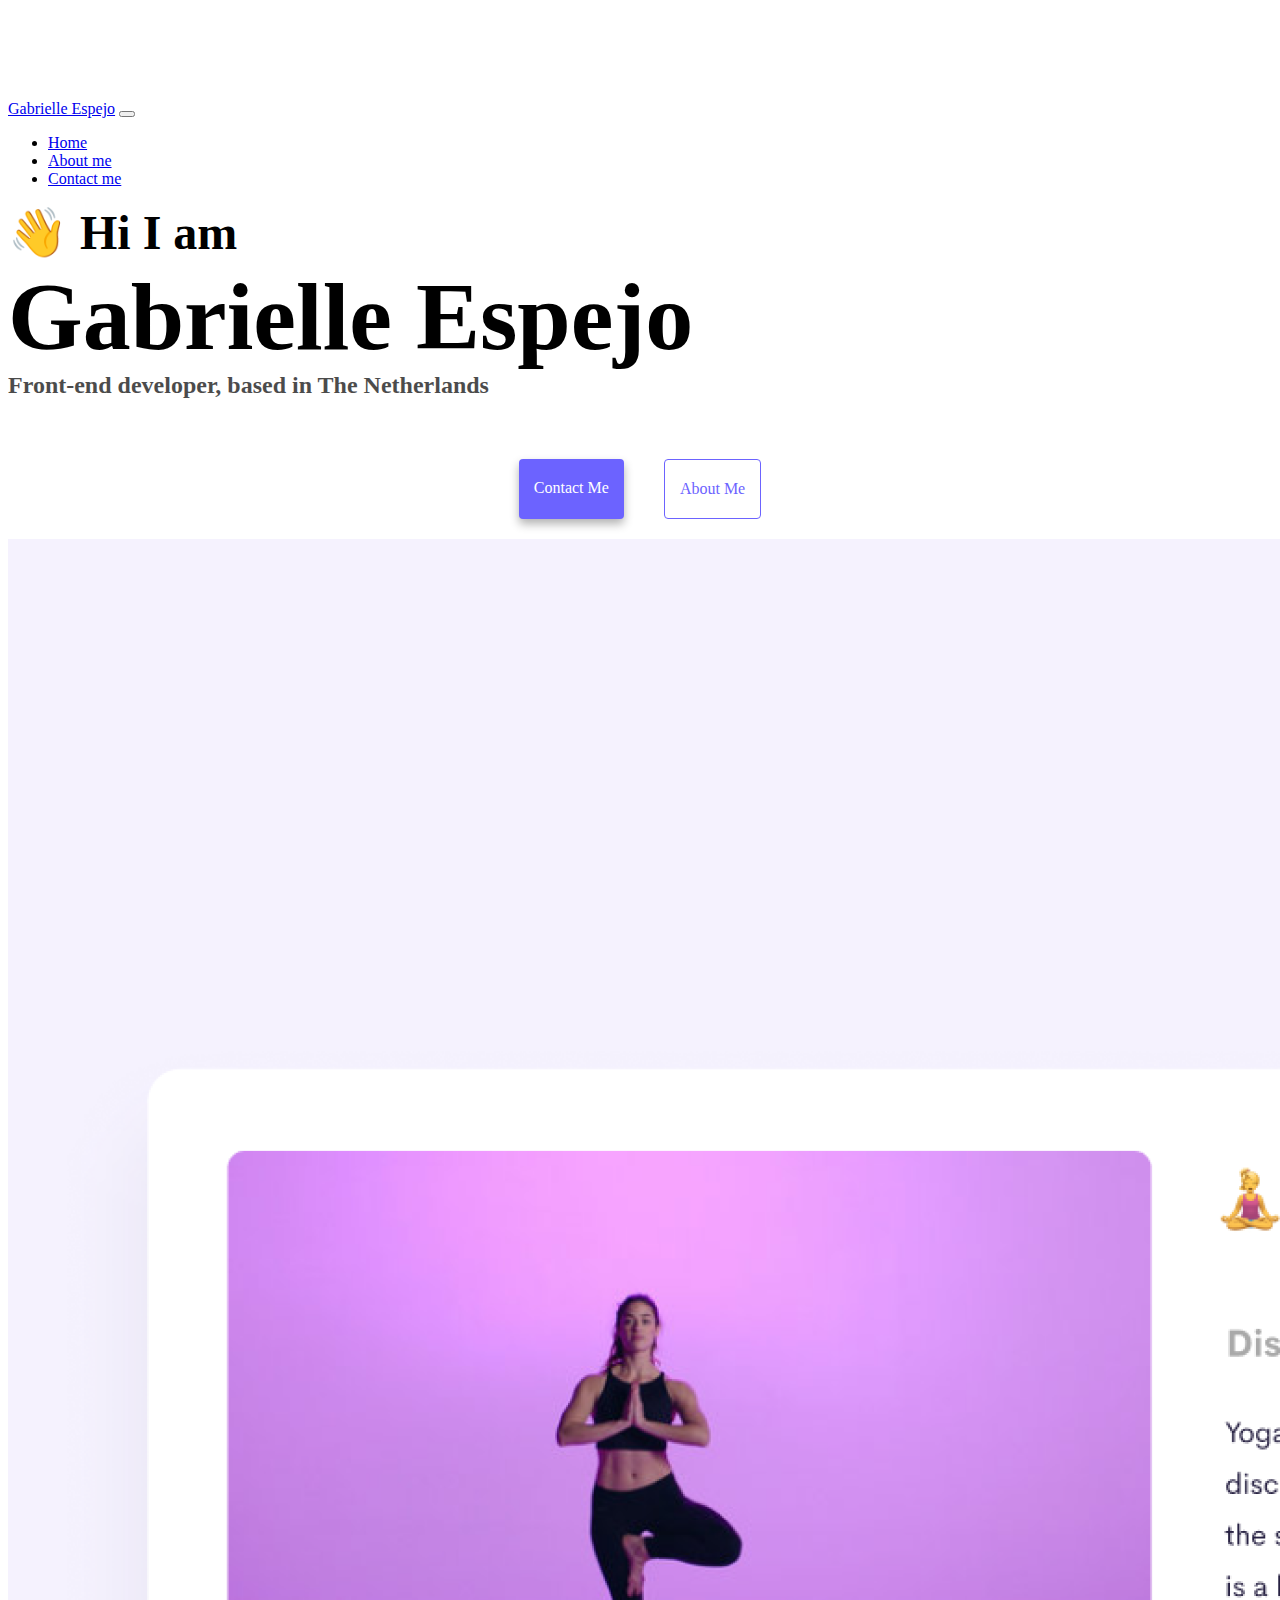
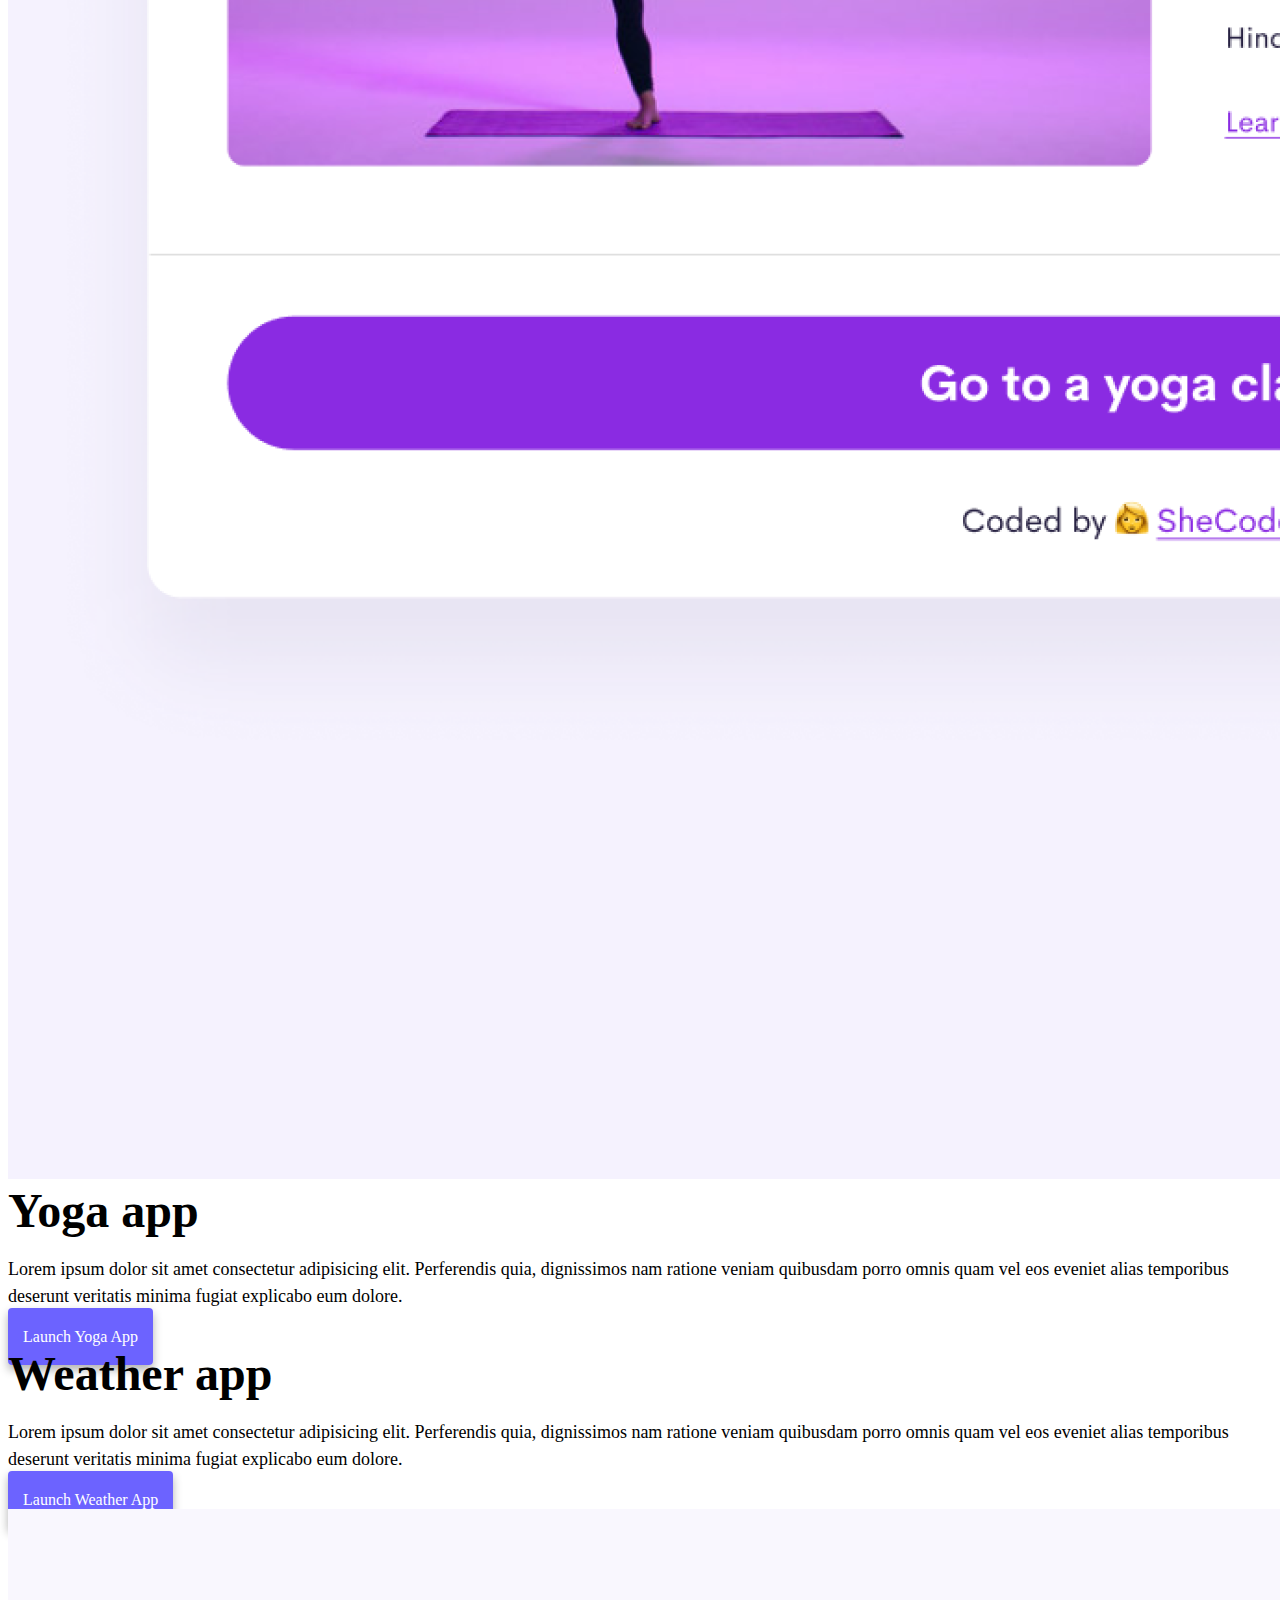
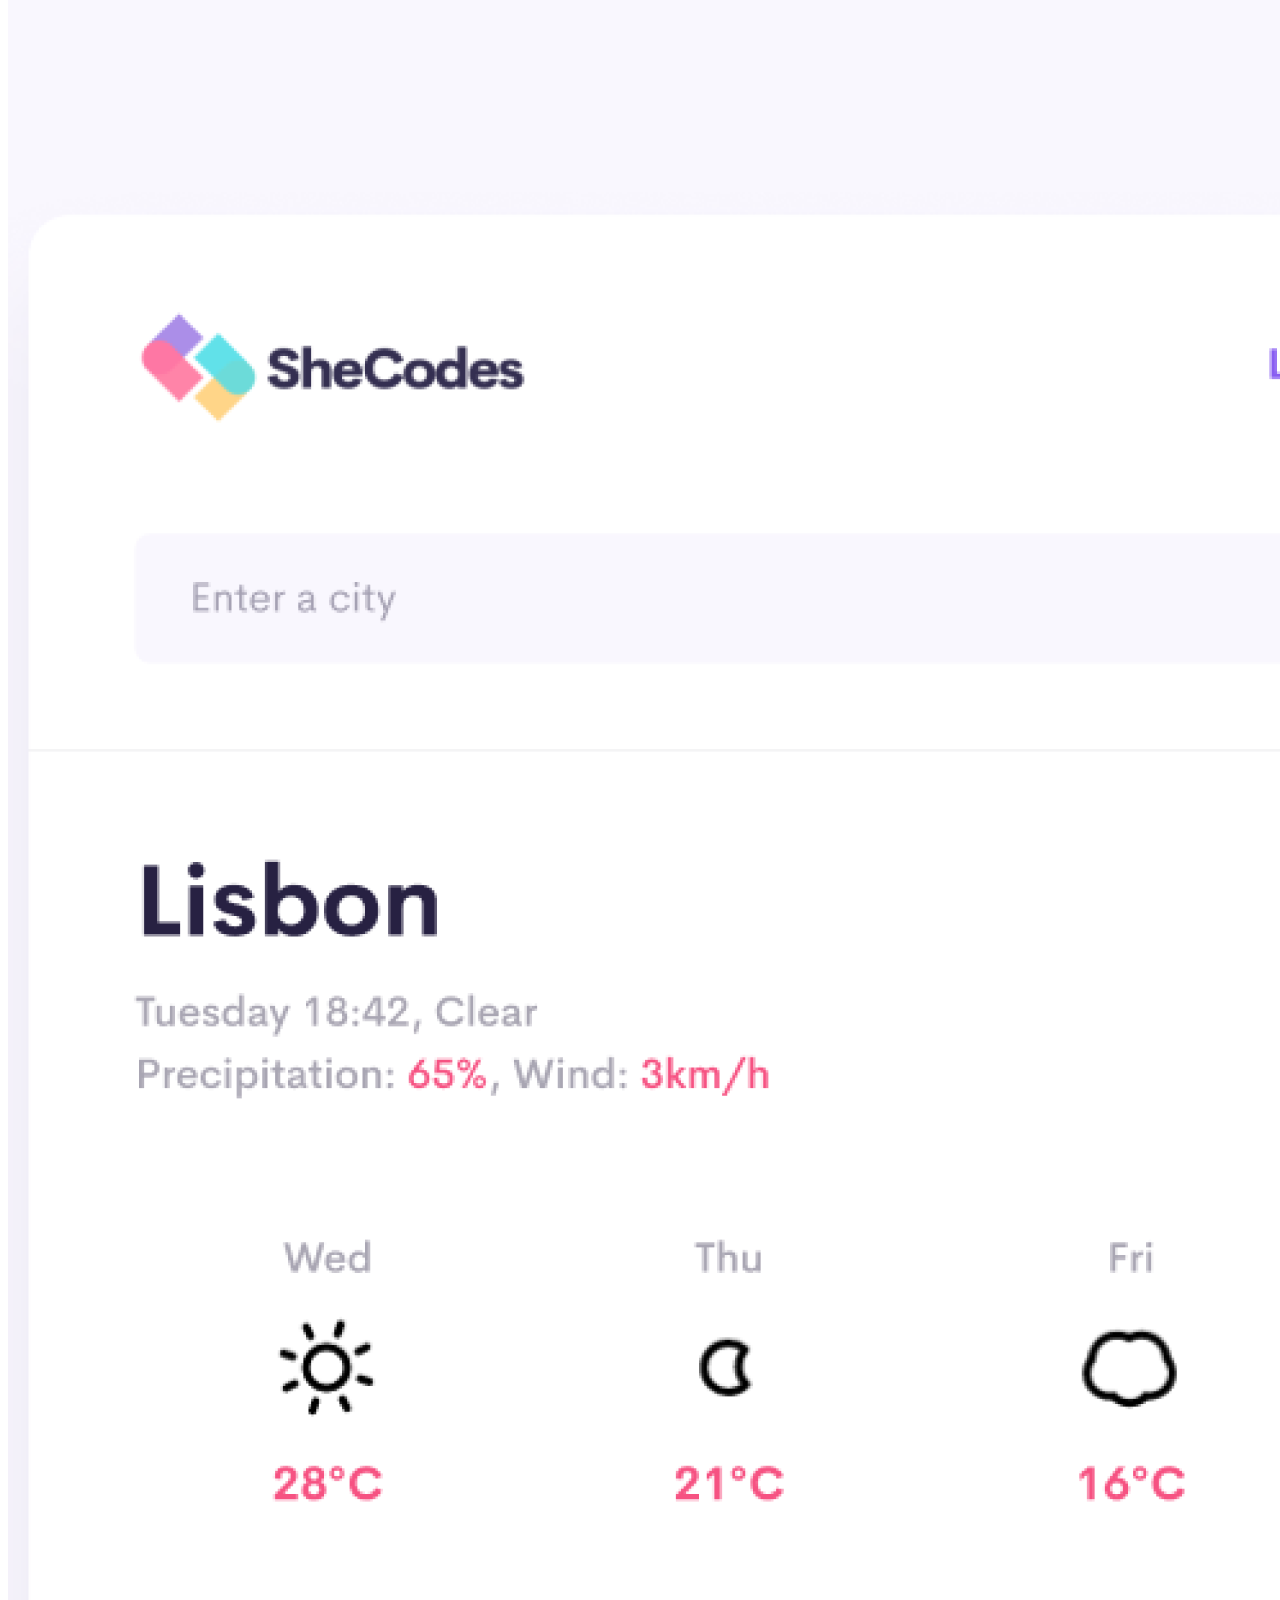
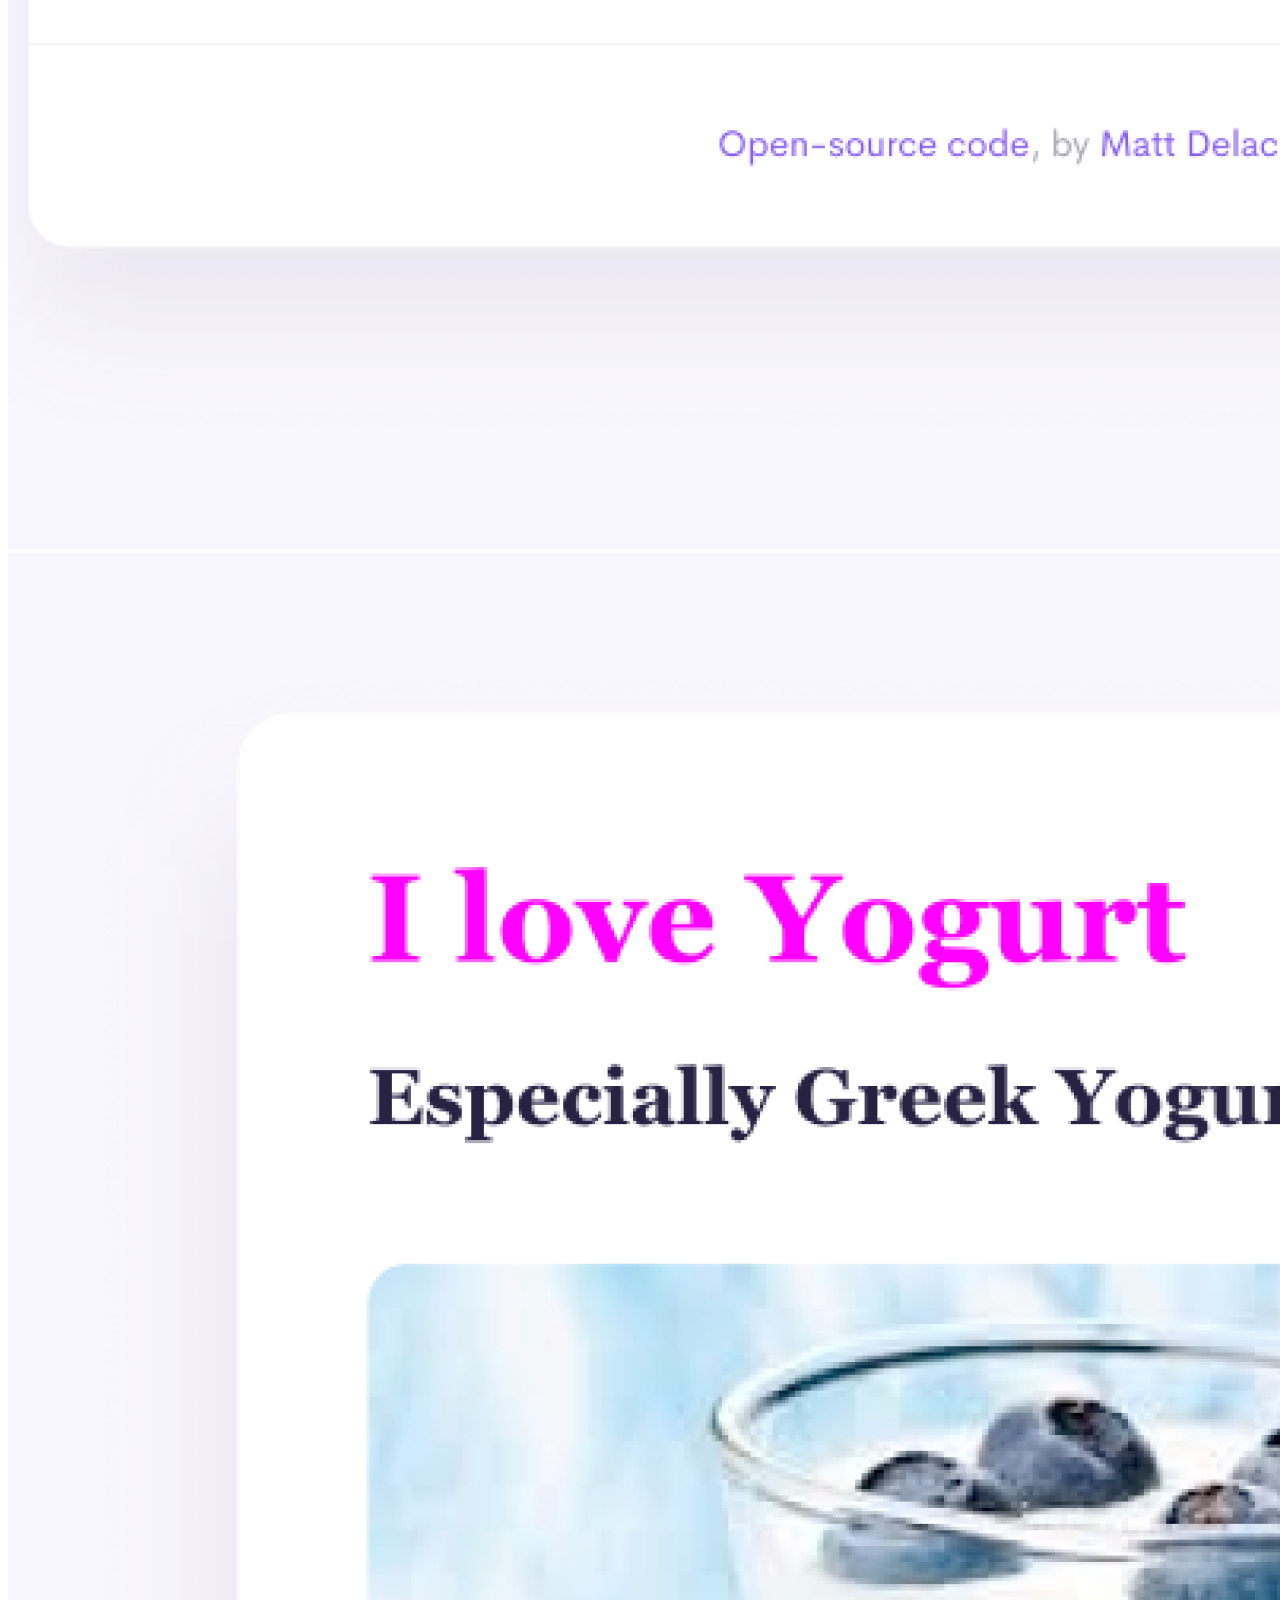
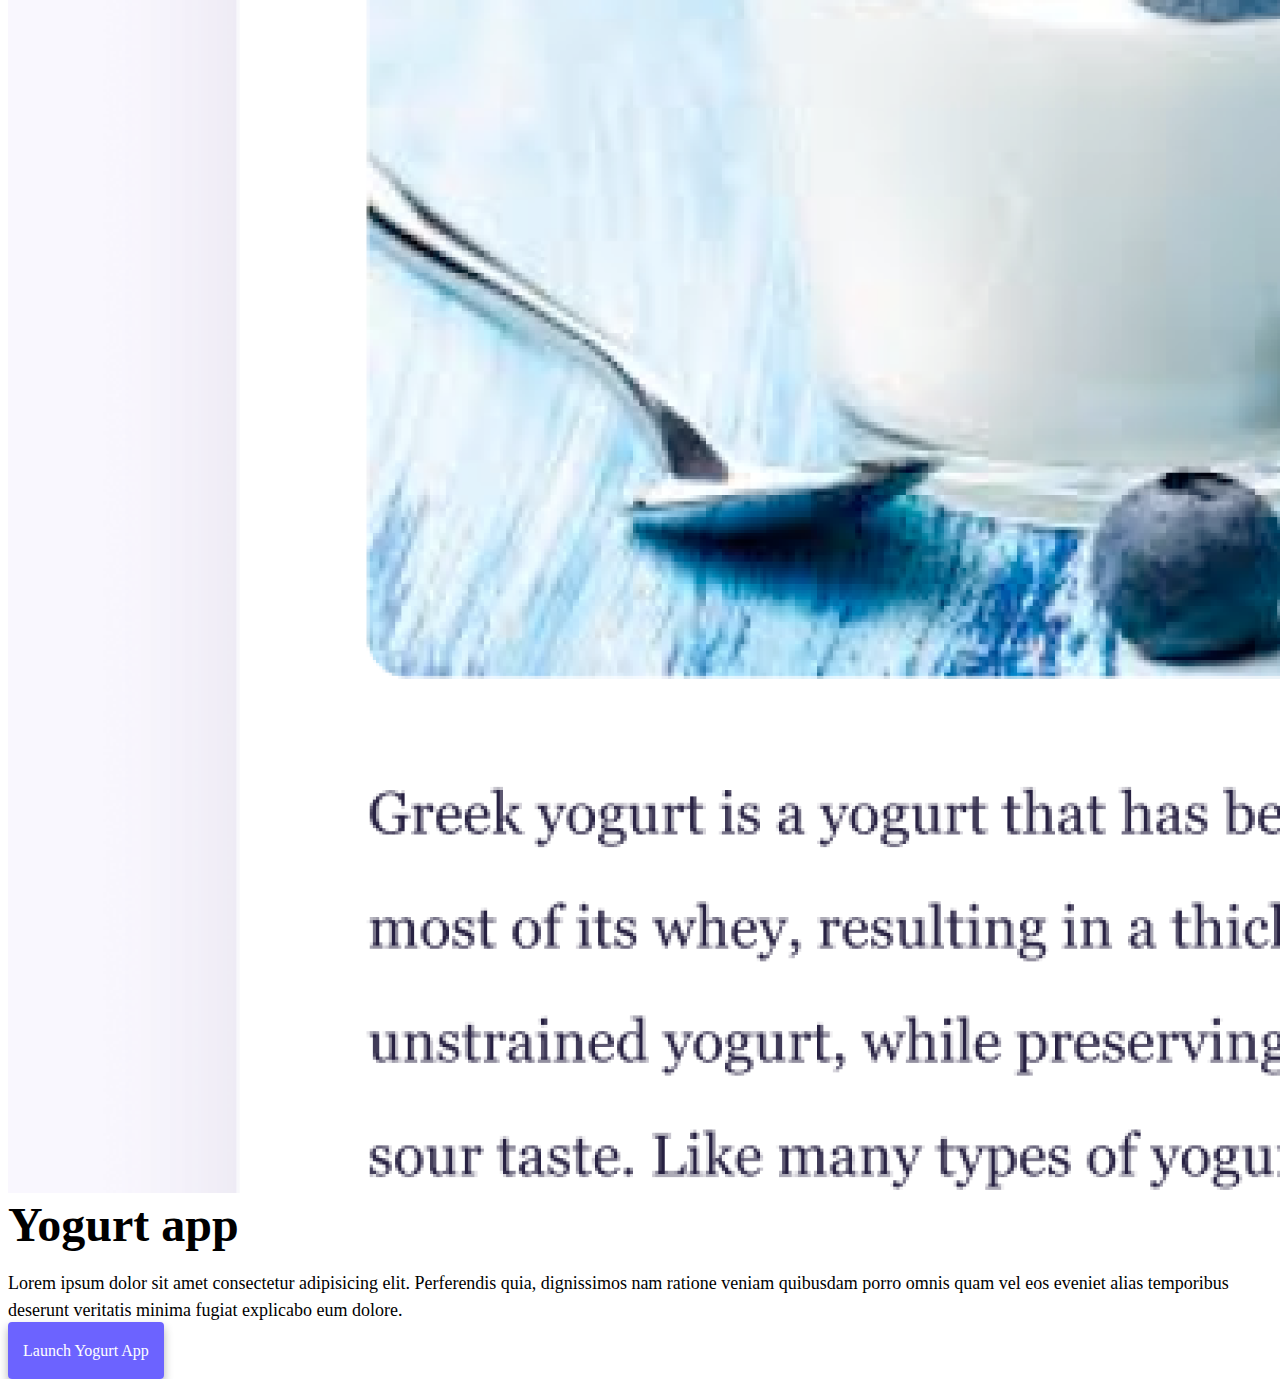
<file: index.html>
<!DOCTYPE html>
<html lang="en">
  <head>
    <meta charset="UTF-8" />
    <meta http-equiv="X-UA-Compatible" content="IE=edge" />
    <meta name="viewport" content="width=device-width, initial-scale=1.0" />
    <meta
      name="description"
      content="Gabrielle Espejo is a front-end developer based in Europe, check out her projects and contact her for job inquiries"
    />

    <title>Gabrielle Espejo</title>
    <link
      href="https://cdn.jsdelivr.net/npm/bootstrap@5.0.0-beta2/dist/css/bootstrap.min.css"
      rel="stylesheet"
      integrity="sha384-BmbxuPwQa2lc/FVzBcNJ7UAyJxM6wuqIj61tLrc4wSX0szH/Ev+nYRRuWlolflfl"
      crossorigin="anonymous"
    />
    <script
      src="https://cdn.jsdelivr.net/npm/bootstrap@5.0.0-beta2/dist/js/bootstrap.bundle.min.js"
      integrity="sha384-b5kHyXgcpbZJO/tY9Ul7kGkf1S0CWuKcCD38l8YkeH8z8QjE0GmW1gYU5S9FOnJ0"
      crossorigin="anonymous"
    ></script>
    <link rel="stylesheet" href="src/style.css" />
  </head>
  <body>
    <nav class="navbar navbar-expand-lg navbar-light bg-light fixed-top">
      <div class="container">
        <a class="navbar-brand" href="index.html">Gabrielle Espejo</a>
        <button
          class="navbar-toggler"
          type="button"
          data-bs-toggle="collapse"
          data-bs-target="#navbarNav"
          aria-controls="navbarNav"
          aria-expanded="false"
          aria-label="Toggle navigation"
        >
          <span class="navbar-toggler-icon"></span>
        </button>
        <div class="collapse navbar-collapse" id="navbarNav">
          <ul class="navbar-nav">
            <li class="nav-item">
              <a class="nav-link active" aria-current="page" href="index.html"
                >Home</a
              >
            </li>
            <li class="nav-item">
              <a class="nav-link" href="about.html" title="about gabrielle"
                >About me</a
              >
            </li>
            <li class="nav-item">
              <a
                class="nav-link"
                href="about.html#contact"
                title="contact gabrielle"
                >Contact me</a
              >
            </li>
          </ul>
        </div>
      </div>
    </nav>
    <div class="container container-fluid">
      <h2 class="text-center">👋 Hi I am</h2>
      <h1 class="text-center">Gabrielle Espejo</h1>
      <h3 class="text-center">Front-end developer, based in The Netherlands</h3>
      <div class="navigation-links mb-5">
        <a
          href="about.html#contact"
          class="primary-link"
          title="contact gabrielle"
          >Contact me</a
        >
        <a href="about.html" class="secondary-link" title="about gabrielle"
          >About me</a
        >
      </div>
    </div>

    <div class="container container-fluid">
      <div class="row">
        <div class="col-sm-6">
          <img
            src="images/yoga.png"
            alt="Yoga project "
            class="img-fluid rounded d-none d-sm-block images"
          />
        </div>
        <div class="col-sm-6">
          <h2 class="mb-3">Yoga app</h2>
          <p>
            Lorem ipsum dolor sit amet consectetur adipisicing elit. Perferendis
            quia, dignissimos nam ratione veniam quibusdam porro omnis quam vel
            eos eveniet alias temporibus deserunt veritatis minima fugiat
            explicabo eum dolore.
          </p>

          <div class="mt-5">
            <a href="#" class="primary-link project-link" title="Yoga App"
              >Launch Yoga App</a
            >
          </div>
        </div>
      </div>
      <div class="row mt-5">
        <div class="col-sm-6">
          <h2 class="mb-3">Weather app</h2>
          <p>
            Lorem ipsum dolor sit amet consectetur adipisicing elit. Perferendis
            quia, dignissimos nam ratione veniam quibusdam porro omnis quam vel
            eos eveniet alias temporibus deserunt veritatis minima fugiat
            explicabo eum dolore.
          </p>

          <div class="mt-5">
            <a href="#" class="primary-link project-link" title="Weather App"
              >Launch Weather App</a
            >
          </div>
        </div>

        <div class="col-sm-6">
          <img
            src="images/weather.png"
            class="img-fluid rounded d-none d-sm-block images"
            alt="Weather project"
          />
        </div>
      </div>
      <div class="row mt-5">
        <div class="col-sm-6">
          <img
            src="images/yogurt.png"
            class="img-fluid rounded d-none d-sm-block images"
          />
        </div>
        <div class="col-sm-6">
          <h2 class="mb-3">Yogurt app</h2>
          <p>
            Lorem ipsum dolor sit amet consectetur adipisicing elit. Perferendis
            quia, dignissimos nam ratione veniam quibusdam porro omnis quam vel
            eos eveniet alias temporibus deserunt veritatis minima fugiat
            explicabo eum dolore.
          </p>
          <div class="mt-5">
            <a href="#" class="primary-link project-link" title="yogurt App"
              >Launch Yogurt App</a
            >
          </div>
        </div>
      </div>
    </div>
  </body>
</html>
</file>
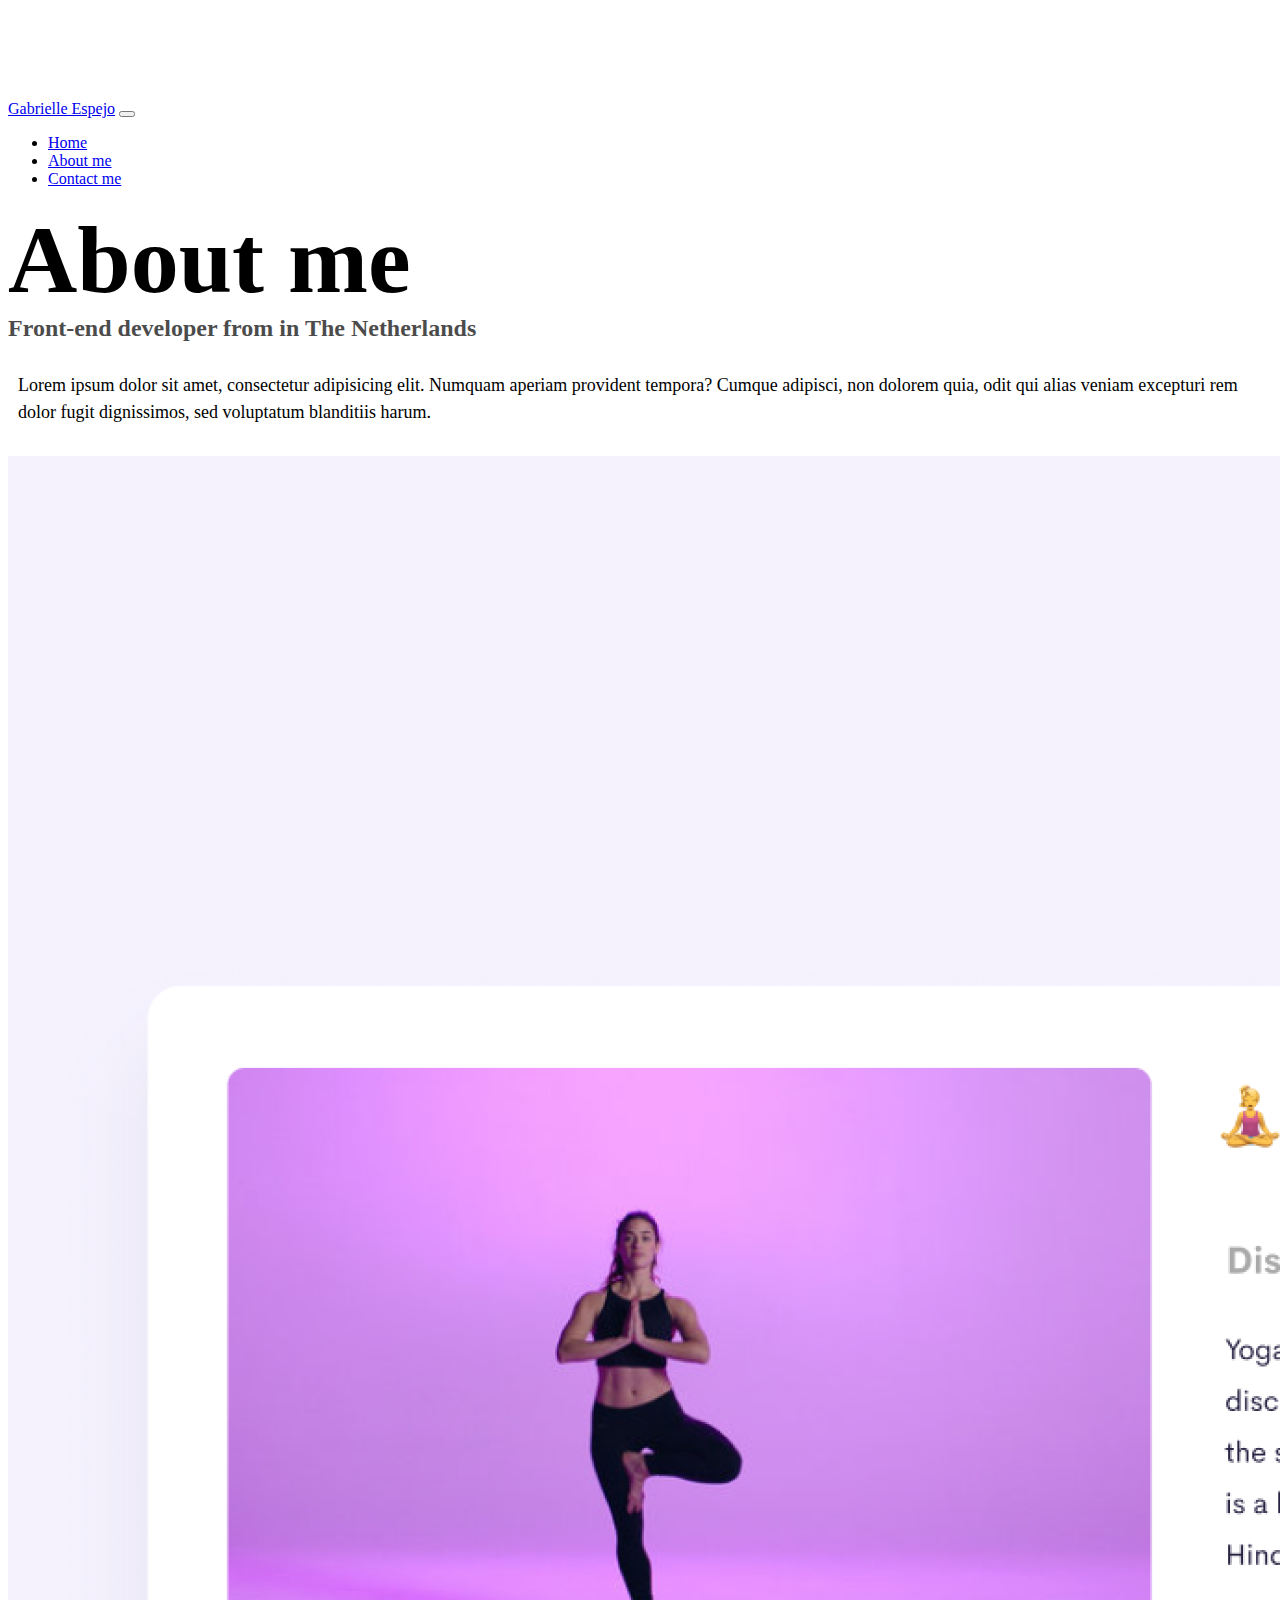
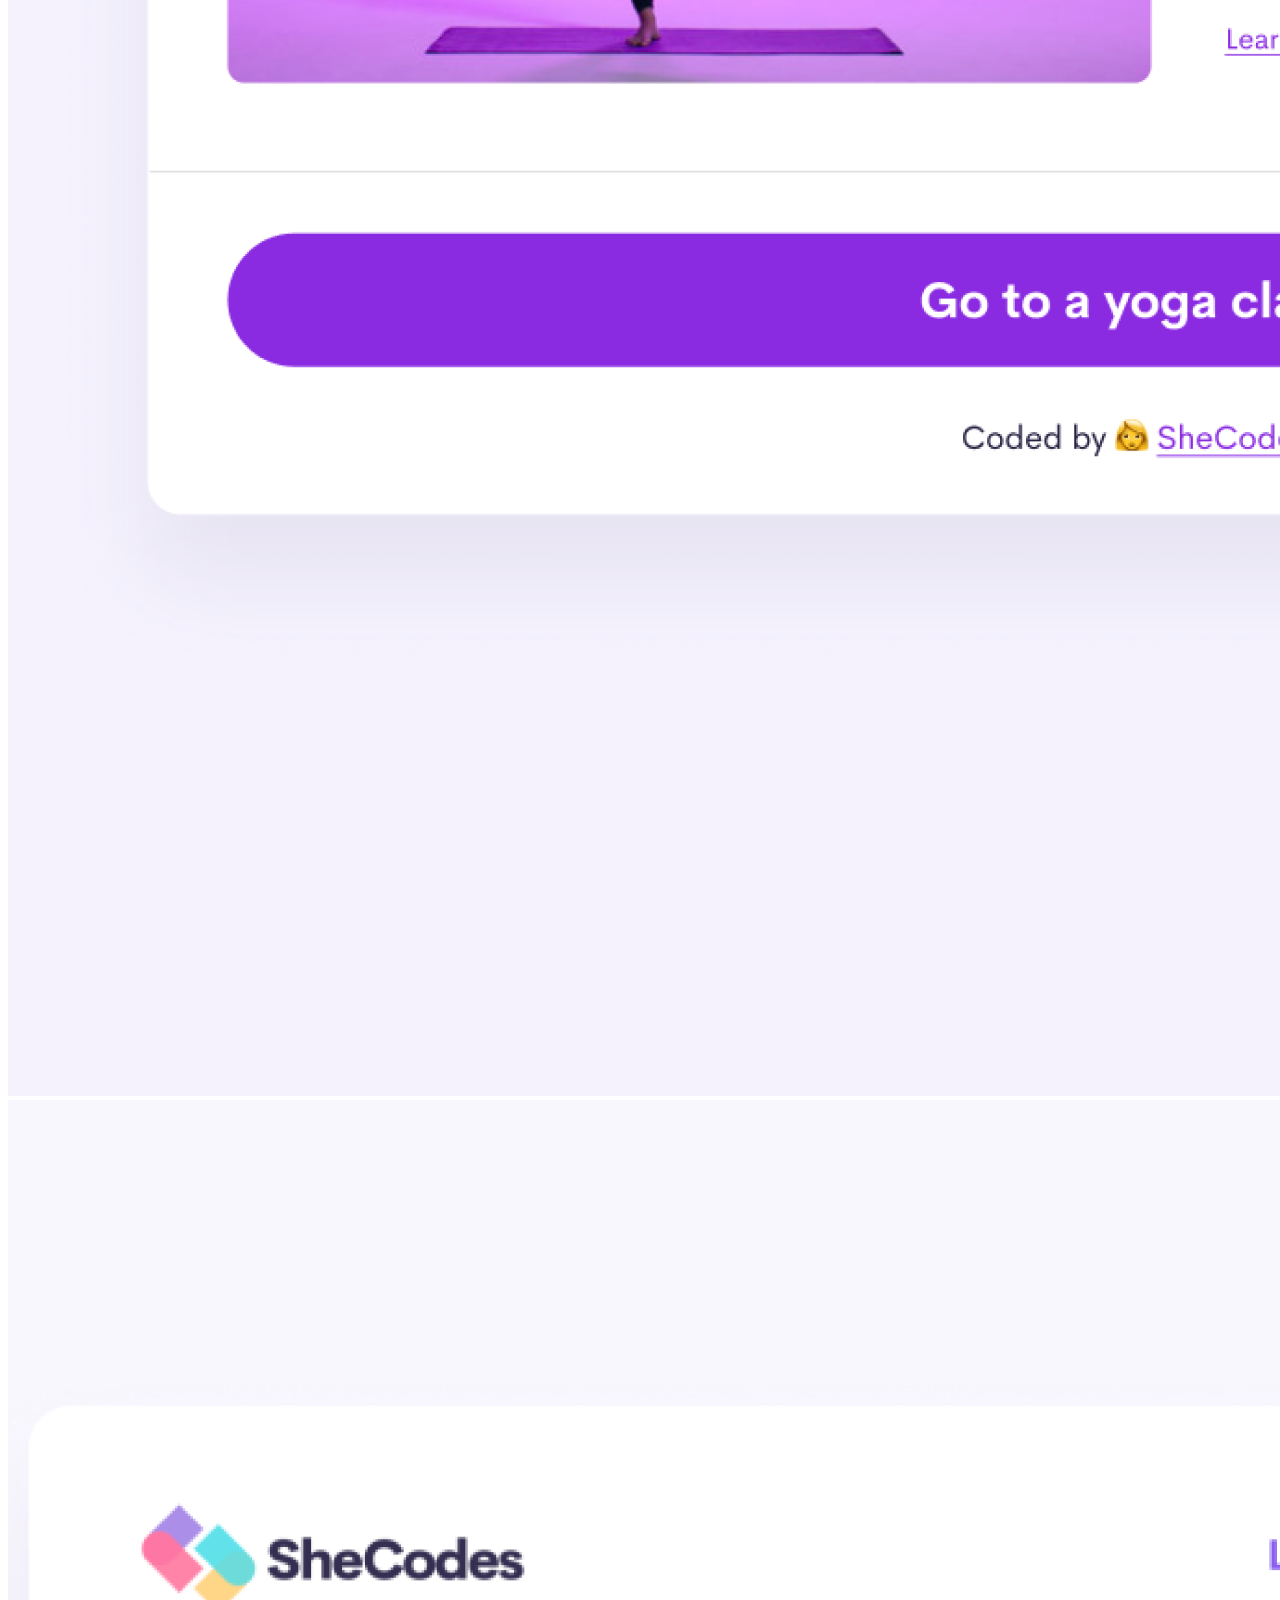
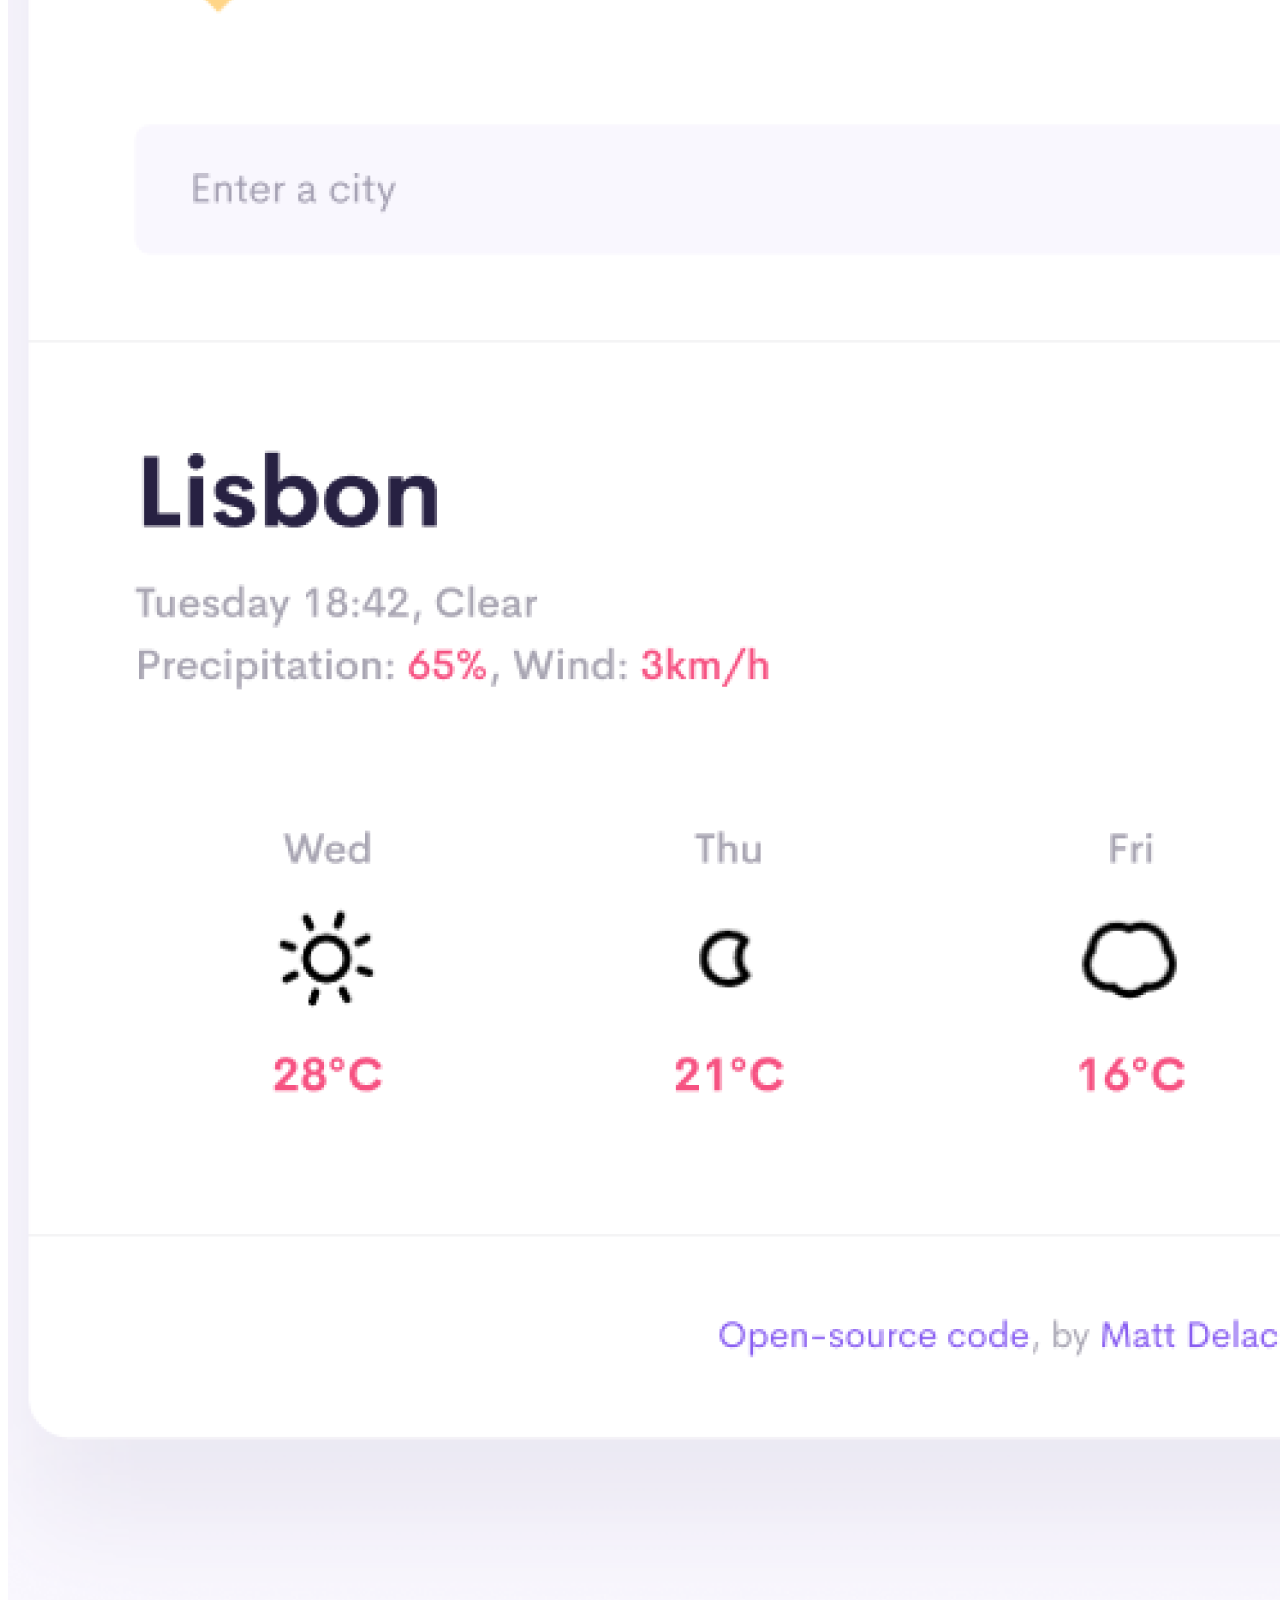
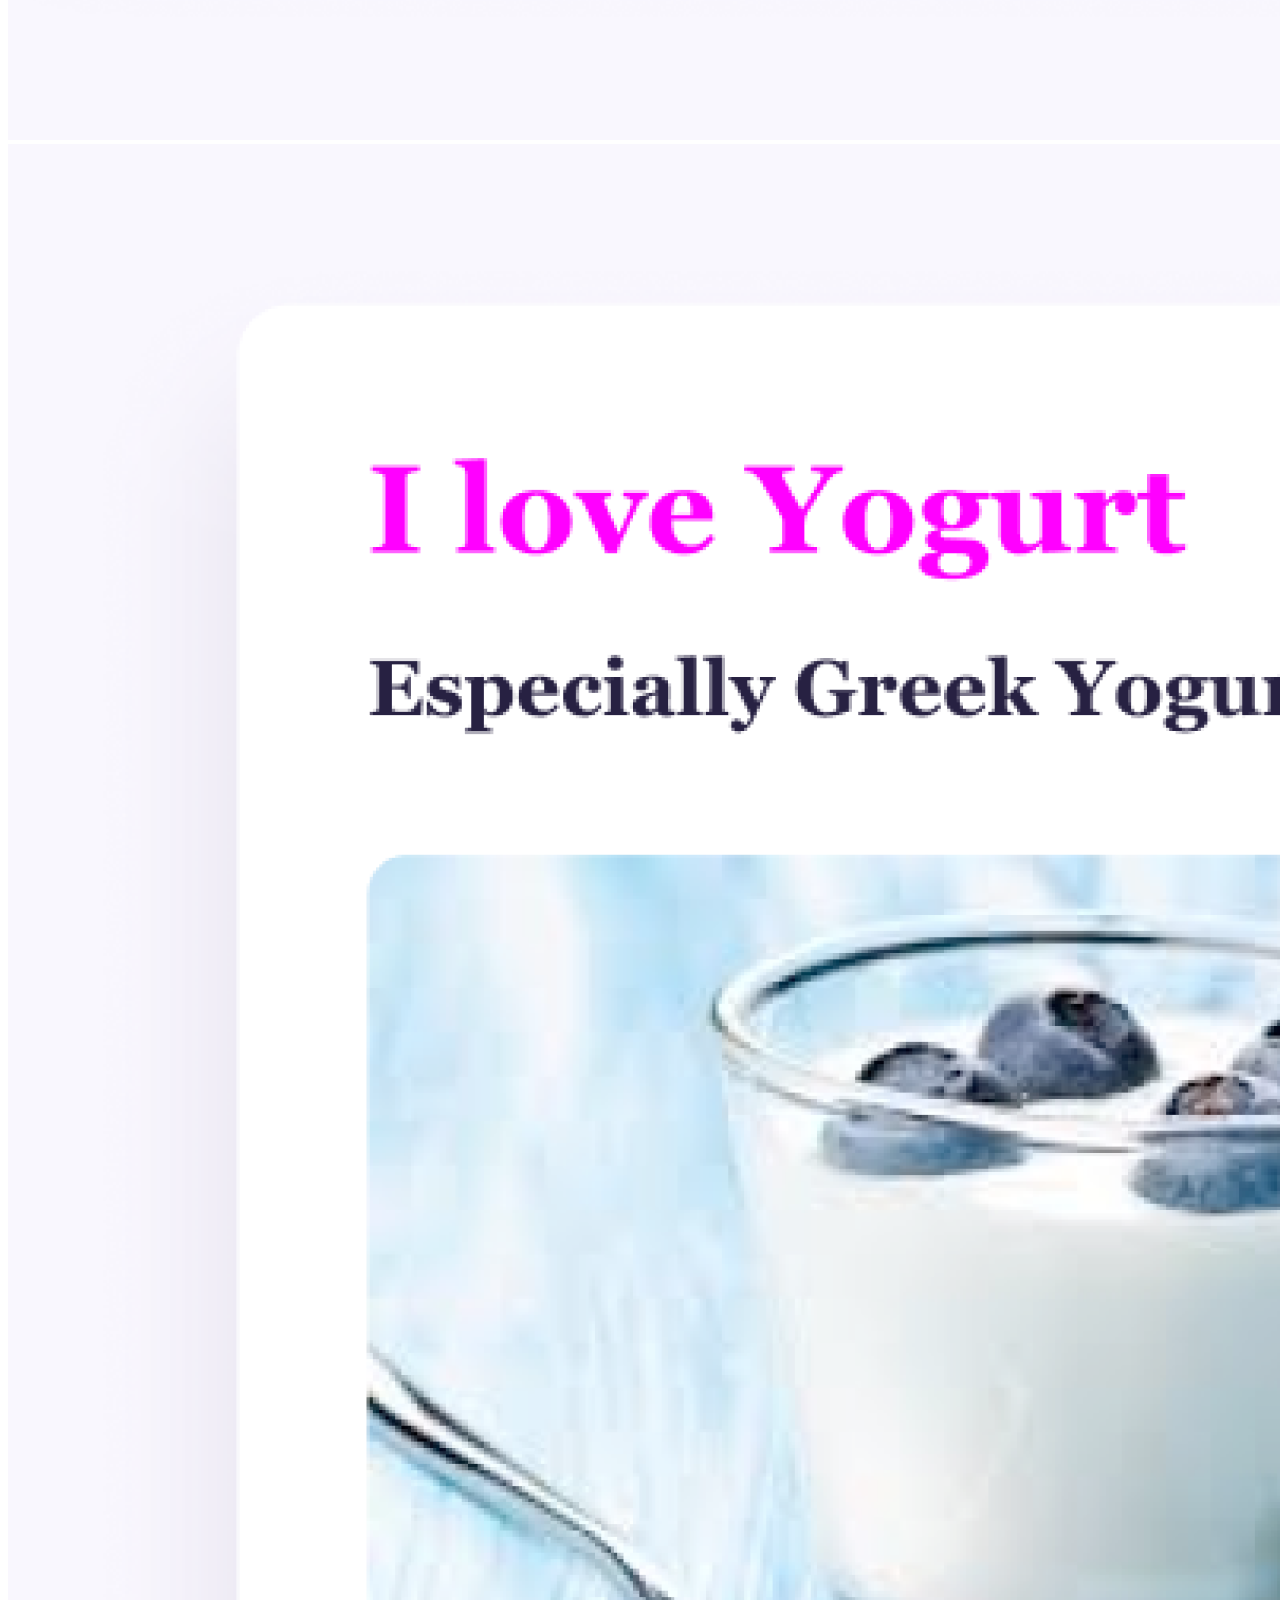
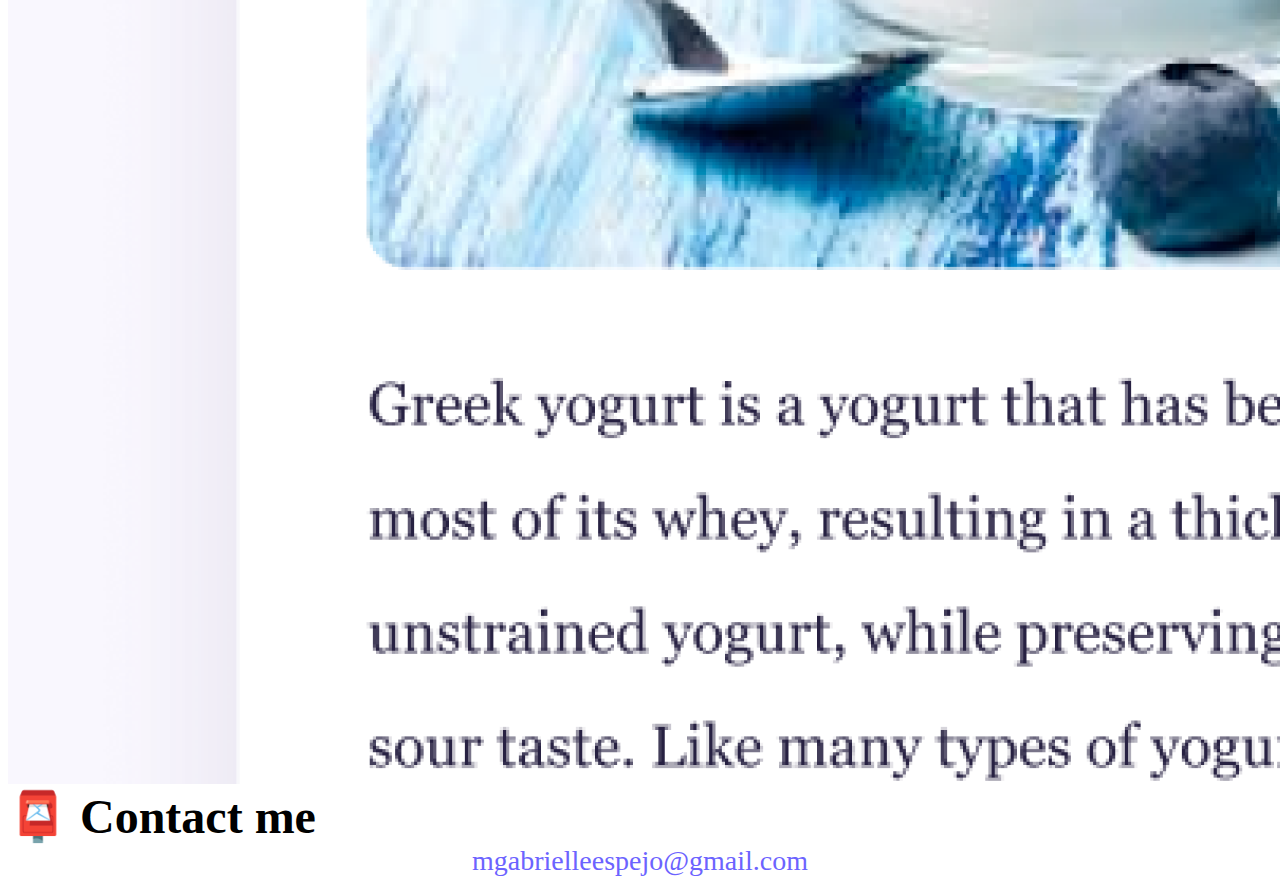
<file: about.html>
<!DOCTYPE html>
<html lang="en">
  <head>
    <meta charset="UTF-8" />
    <meta http-equiv="X-UA-Compatible" content="IE=edge" />
    <meta name="viewport" content="width=device-width, initial-scale=1.0" />
    <meta
      name="description"
      content="Gabrielle Espejo is a front-end developer based in Europe, check out her projects and contact her for job inquiries"
    />

    <link
      href="https://cdn.jsdelivr.net/npm/bootstrap@5.0.0-beta2/dist/css/bootstrap.min.css"
      rel="stylesheet"
      integrity="sha384-BmbxuPwQa2lc/FVzBcNJ7UAyJxM6wuqIj61tLrc4wSX0szH/Ev+nYRRuWlolflfl"
      crossorigin="anonymous"
    />
    <script
      src="https://cdn.jsdelivr.net/npm/bootstrap@5.0.0-beta2/dist/js/bootstrap.bundle.min.js"
      integrity="sha384-b5kHyXgcpbZJO/tY9Ul7kGkf1S0CWuKcCD38l8YkeH8z8QjE0GmW1gYU5S9FOnJ0"
      crossorigin="anonymous"
    ></script>
    <link rel="stylesheet" href="src/style.css" />
    <title>About Gabrielle Espejo</title>
  </head>
  <body>
    <nav class="navbar navbar-expand-lg navbar-light bg-light fixed-top">
      <div class="container">
        <a class="navbar-brand" href="index.html">Gabrielle Espejo</a>
        <button
          class="navbar-toggler"
          type="button"
          data-bs-toggle="collapse"
          data-bs-target="#navbarNav"
          aria-controls="navbarNav"
          aria-expanded="false"
          aria-label="Toggle navigation"
        >
          <span class="navbar-toggler-icon"></span>
        </button>
        <div class="collapse navbar-collapse" id="navbarNav">
          <ul class="navbar-nav">
            <li class="nav-item">
              <a class="nav-link" aria-current="page" href="index.html">Home</a>
            </li>
            <li class="nav-item">
              <a
                class="nav-link active"
                href="about.html"
                title="about gabrielle"
                >About me</a
              >
            </li>
            <li class="nav-item">
              <a
                class="nav-link"
                href="about.html#contact"
                title="contact gabrielle"
                >Contact me</a
              >
            </li>
          </ul>
        </div>
      </div>
    </nav>
    <div class="container container-fluid">
      <h1 class="text-center">About me</h1>
      <h3 class="text-center">Front-end developer from in The Netherlands</h3>
      <div class="about-paragraphs text-center">
        <p>
          Lorem ipsum dolor sit amet, consectetur adipisicing elit. Numquam
          aperiam provident tempora? Cumque adipisci, non dolorem quia, odit qui
          alias veniam excepturi rem dolor fugit dignissimos, sed voluptatum
          blanditiis harum.
        </p>
      </div>
    </div>
    <div class="container container-fluid">
      <div class="row">
        <div class="col-sm-4">
          <img src="images/yoga.png" class="img-fluid p-2 shadow rounded" />
        </div>
        <div class="col-sm-4">
          <img src="images/weather.png" class="img-fluid p-2 shadow rounded" />
        </div>
        <div class="col-sm-4">
          <img src="images/yogurt.png" class="img-fluid p-2 shadow rounded" />
        </div>
      </div>
    </div>
    <div id="contact" class="mt-5">
      <h2 class="text-center">📮 Contact me</h2>
      <a href="mailto:mgabrielleespejo@gmail.com" class="email-link">
        mgabrielleespejo@gmail.com
      </a>
    </div>
  </body>
</html>
</file>
<file: src/style.css>
:root {
  --primary-color: #6c63ff;
  --secondary-color: #f5f2fe;
  --box-shadow: 0 5px 10px rgba(0, 0, 0, 0.3);
}

body {
  margin-top: 100px;
}

h1,
h2,
h3 {
  margin: 0;
}

h1 {
  font-size: 96px;
}

h2 {
  font-size: 48px;
}

h3 {
  font-size: 24px;
  opacity: 0.7;
}

p {
  font-size: 18px;
  line-height: 1.5;
}

.navigation-links {
  display: flex;
  margin-top: 40px;
  justify-content: center;
}

.navigation-links a {
  margin: 20px;
}

.primary-link {
  border-radius: 4px;
  padding: 20px 15px;
  text-decoration: none;
  text-transform: capitalize;
  background: var(--primary-color);
  box-shadow: var(--box-shadow);
  color: white;
}

.secondary-link {
  border-radius: 4px;
  padding: 20px 15px;
  text-decoration: none;
  text-transform: capitalize;
  color: var(--primary-color);
  border: 1px solid var(--primary-color);
}

.homepage-link {
  color: var(--primary-color);
  text-align: center;
  display: block;
}

.about-paragraphs {
  margin: 30px 0;
}

.about-paragraphs p {
  margin: 10px;
}

.email-link {
  display: flex;
  justify-content: center;
  color: var(--primary-color);
  font-size: 28px;
  text-decoration: none;
}

.email-link:hover {
  text-decoration: underline;
}

@media (max-width: 576px) {
  h1 {
    font-size: 30px;
  }
  h2 {
    font-size: 20px;
  }
  p,
  a {
    font-size: 12px;
  }
  .project-link {
    display: block;
    text-align: center;
    margin: 0 20px;
  }
  .images {
    display: none;
  }
}
</file>
